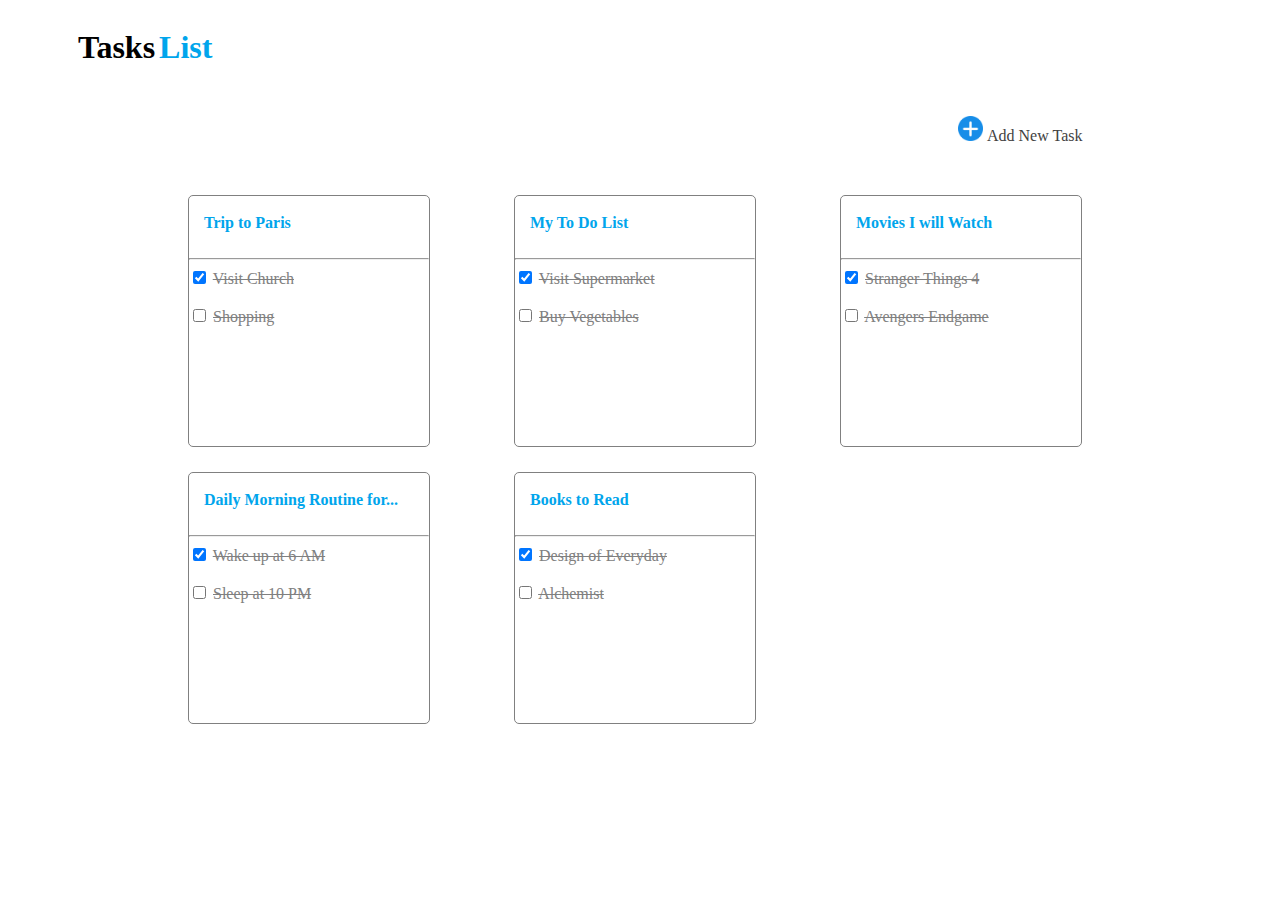
<file: index.html>
<!DOCTYPE html>
<html lang="en">

<head>
    <meta charset="UTF-8">
    <meta name="viewport" content="width=device-width, initial-scale=1.0">
    <title>Document</title>
    <link rel="stylesheet" href="./index.css">
</head>

<body>
    <div>
        <div class="c">
            <div class="c1">
                <h1>Tasks</h1>
            </div>
            <div class="c2">
                <h1>List</h1>
            </div>
        </div>

        <div class="Add_btn_img"> <img src="./add blue.png" height="25px">
        </div>

        <a href="./indeex2.html">
            <div class="Add_btn">Add New Task</div>
        </a>

        <div style="margin-top: 50px;">
            <div class="box">
                <br>
                <b>Trip to Paris</b>
                <br><br>
                <hr>
                <input type="checkbox" checked style="background-color: gray;">
                <label>Visit Church</label>
                <br><br>
                <input type="checkbox" style="background-color: gray;">
                <label>Shopping</label>
            </div>

            <div class="box1">
                <br>
                <b>My To Do List</b>
                <br><br>
                <hr>
                <input type="checkbox" checked style="background-color: gray;">
                <label>Visit Supermarket</label>
                <br><br>
                <input type="checkbox" style="background-color: gray;">
                <label>Buy Vegetables</label>
            </div>

            <div class="box2">
                <br>
                <b>Movies I will Watch</b>
                <br><br>
                <hr>
                <input type="checkbox" checked style="background-color: gray;">
                <label>Stranger Things 4</label>
                <br><br>
                <input type="checkbox" style="background-color: gray;">
                <label>Avengers Endgame</label>
            </div>

            <div class="box3">
                <br>
                <b>Daily Morning Routine for...</b>
                <br><br>
                <hr>
                <input type="checkbox" checked style="background-color: gray;">
                <label>Wake up at 6 AM</label>
                <br><br>
                <input type="checkbox" style="background-color: gray;">
                <label>Sleep at 10 PM</label>
            </div>

            <div class="box4">
                <br>
                <b>Books to Read</b>
                <br><br>
                <hr>
                <input type="checkbox" checked style="background-color: gray;">
                <label>Design of Everyday</label>
                <br><br>
                <input type="checkbox" style="background-color: gray;">
                <label>Alchemist</label>
            </div>
        </div>

    </div>

    <!-- <h2>What Can JavaScript Do?</h2>

    <p>JavaScript can change HTML attribute values.</p>

    <p>In this case JavaScript changes the value of the src (source) attribute of an image.</p>

    <button onclick="document.getElementById('myImage').src='pic_bulbon.gif'">Turn on the light</button>

    <img id="myImage" src="pic_bulboff.gif" style="width:100px">

    <button onclick="document.getElementById('myImage').src='pic_bulboff.gif'">Turn off the light</button> -->
</body>
</body>

</html>
</file>
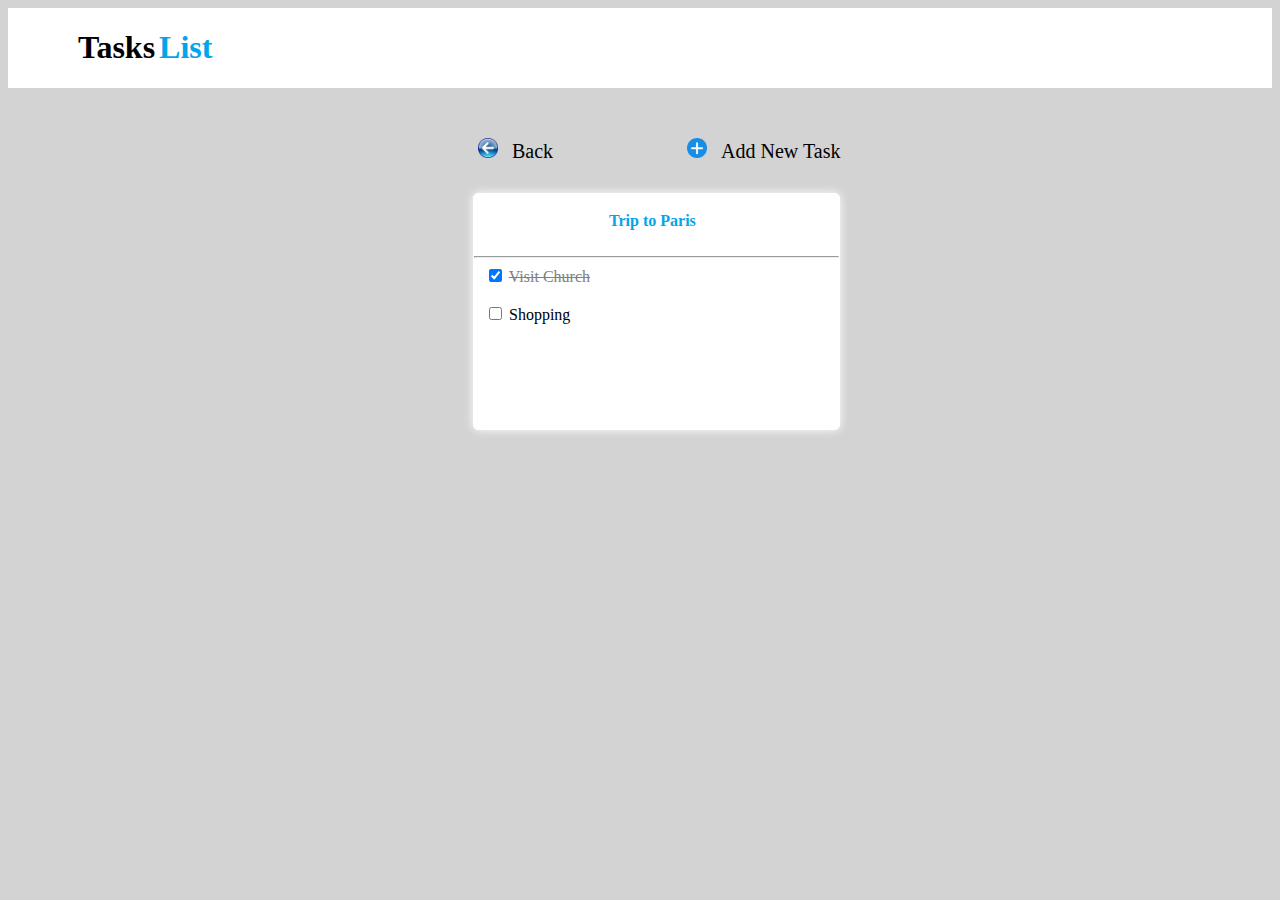
<file: index3.html>
<!DOCTYPE html>
<html lang="en">
<head>
    <meta charset="UTF-8">
    <meta name="viewport" content="width=device-width, initial-scale=1.0">
    <title>Document</title>
    <link rel="stylesheet" href="./index3.css">
</head>
<body>
    <div>
        <div class="c">
            <div class="c1">
                <h1>Tasks</h1>
            </div>
            <div class="c2">
                <h1>List</h1>
            </div>
        </div>

        <div style="margin-top: 50px;">
            <a href="./indeex2.html" class="anch">
                <img src="./back-removebg-preview.png" style="height: 20px; margin-left: 470px;">
                <span style="font-size: 20px; color: black;">&nbsp;&nbsp;Back</span>
            </a>

            <a href="index4.html" class="anch">
                <img src="add blue.png" style="height: 20px; margin-left: 130px;">
                <span style="font-size: 20px; color: black;">&nbsp;&nbsp;Add New Task</span>
            </a>
        </div>

        <div class="box">
            <br>
            <b style="color: #00A5EC; margin-left: 15px;">&nbsp;&nbsp;&nbsp;&nbsp;&nbsp;&nbsp;&nbsp;&nbsp;&nbsp;&nbsp;&nbsp;&nbsp;&nbsp;&nbsp;&nbsp;&nbsp;&nbsp;&nbsp;&nbsp;&nbsp;&nbsp;&nbsp;&nbsp;&nbsp;&nbsp;&nbsp;&nbsp;&nbsp;&nbsp;&nbsp;Trip
                to Paris</b>
            <br><br>
            <hr>
            <input type="checkbox" checked style="background-color: gray; margin-left: 15px;">
            <label style="text-decoration: line-through; color: gray;">Visit Church</label>
            <br><br>
            <input type="checkbox" style="background-color: gray; margin-left: 15px;">
            <label>Shopping</label>
        </div>
    </div>

</body>
</html>
</file>
<file: index.css>
.c{
    border: 2px #7B7B7B29;
    background-color: #FFFFFF;
}

.c1{
    color: black;
    display: inline-block;
    font-weight: bold;
    margin-left: 70px;
}

.c2{
    color: #00a5ec;
    display: inline-block;
    font-weight: bold;
}

.Add_btn_img{
    margin-top: 28px;
    margin-left: 950px;
    display: inline-block;
}

.Add_btn{
    display: inline-block;
    margin-top: 2px;
    color: #424242;
    display: inline-block;
}

.box{
    border: 1px solid gray;
    border-radius: 5px;
    height: 250px;
    width: 240px;
    margin-left: 180px;
    display: inline-block;
}

.box1{
    border: 1px solid gray;
    border-radius: 5px;
    height: 250px;
    width: 240px;
    margin-left: 80px;
    display: inline-block;
}

.box2{
    border: 1px solid gray;
    border-radius: 5px;
    height: 250px;
    width: 240px;
    margin-left: 80px;
    display: inline-block;
}

.box3{
    border: 1px solid gray;
    border-radius: 5px;
    height: 250px;
    width: 240px;
    margin-left: 180px;
    margin-top: 25px;
    display: inline-block;
}

.box4{
    border: 1px solid gray;
    border-radius: 5px;
    height: 250px;
    width: 240px;
    margin-left: 80px;
    display: inline-block;
}
b{
    color: #00A5EC;
    margin-left: 15px;
}
label{
    text-decoration: line-through;
    color: gray;
}
</file>
<file: index3.css>
body {
    background-color: lightgray;
  }
  
  .anch {
    text-decoration: none;
  }
  
  .box {
    border: 1px solid white;
    border-radius: 5px;
    height: 235px;
    width: 365px;
    margin-top: 30px;
    margin-left: 465px;
    display: inline-block;
    background-color: white;
    -webkit-box-shadow: 0 0 10px #fff;
    box-shadow: 0 0 10px #fff;
  }
  
  .c {
    border: 2px #7b7b7b29;
    background-color: #ffffff;
  }
  
  .c1 {
    color: black;
    display: inline-block;
    font-weight: bold;
    margin-left: 70px;
  }
  
  .c2 {
    color: #00a5ec;
    display: inline-block;
    font-weight: bold;
  }
</file>
